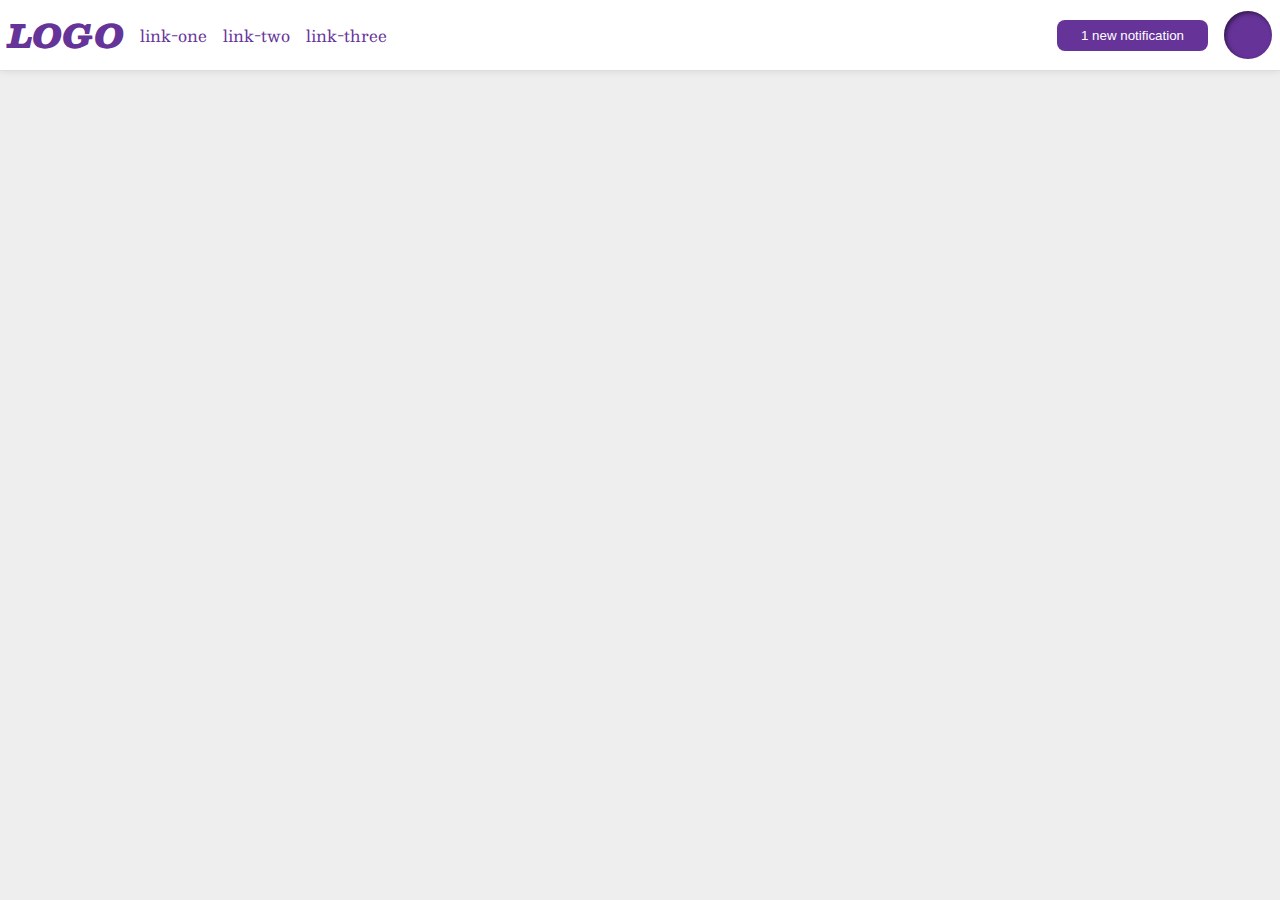
<file: flex/03-flex-header-2/index.html>
<!DOCTYPE html>
<html lang="en">
  <head>
    <meta charset="UTF-8">
    <meta http-equiv="X-UA-Compatible" content="IE=edge">
    <meta name="viewport" content="width=device-width, initial-scale=1.0">
    <title>Flex Header 2</title>
    <link rel="stylesheet" href="style.css">
  </head>
  <body>
    <div class="header">
      <div class = "left">
        <div class="logo">
          LOGO
        </div>
        <ul class="links">
          <li><a href="https://google.com">link-one</a></li>
          <li><a href="https://google.com">link-two</a></li>
          <li><a href="https://google.com">link-three</a></li>
        </ul>
      </div>
      <div class = "right">
      <button class="notifications">
        1 new notification
      </button>
      <div class="profile-image"></div>
      </div>
    </div>
  </body>
</html>
</file>
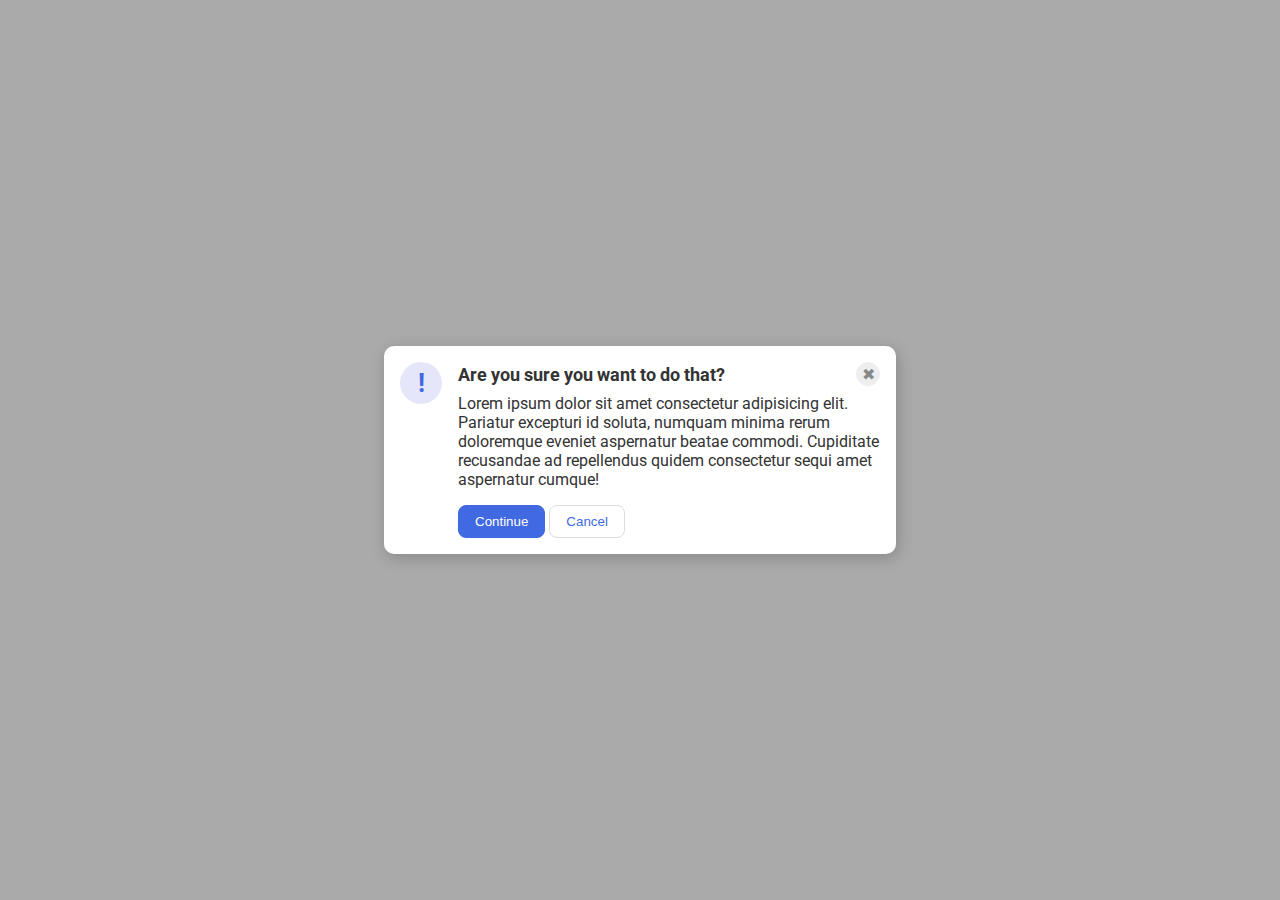
<file: flex/05-flex-modal/index.html>
<!DOCTYPE html>
<html lang="en">
  <head>
    <meta charset="UTF-8">
    <meta http-equiv="X-UA-Compatible" content="IE=edge">
    <meta name="viewport" content="width=device-width, initial-scale=1.0">
    <link rel="stylesheet" href="style.css">
    <title>Modal</title>
  </head>
  <body>
    <div class="modal">
      <div class="icon">!</div>
      <div class = "container">
        <div class="header">Are you sure you want to do that?
        <button class="close-button">✖</button></div>
      
        <div class="text">Lorem ipsum dolor sit amet consectetur adipisicing elit. Pariatur excepturi id soluta, numquam minima rerum doloremque eveniet aspernatur beatae commodi. Cupiditate recusandae ad repellendus quidem consectetur sequi amet aspernatur cumque!</div>
        <button class="continue">Continue</button>
        <button class="cancel">Cancel</button>
      </div>
    </div>
  </body>
</html>
</file>
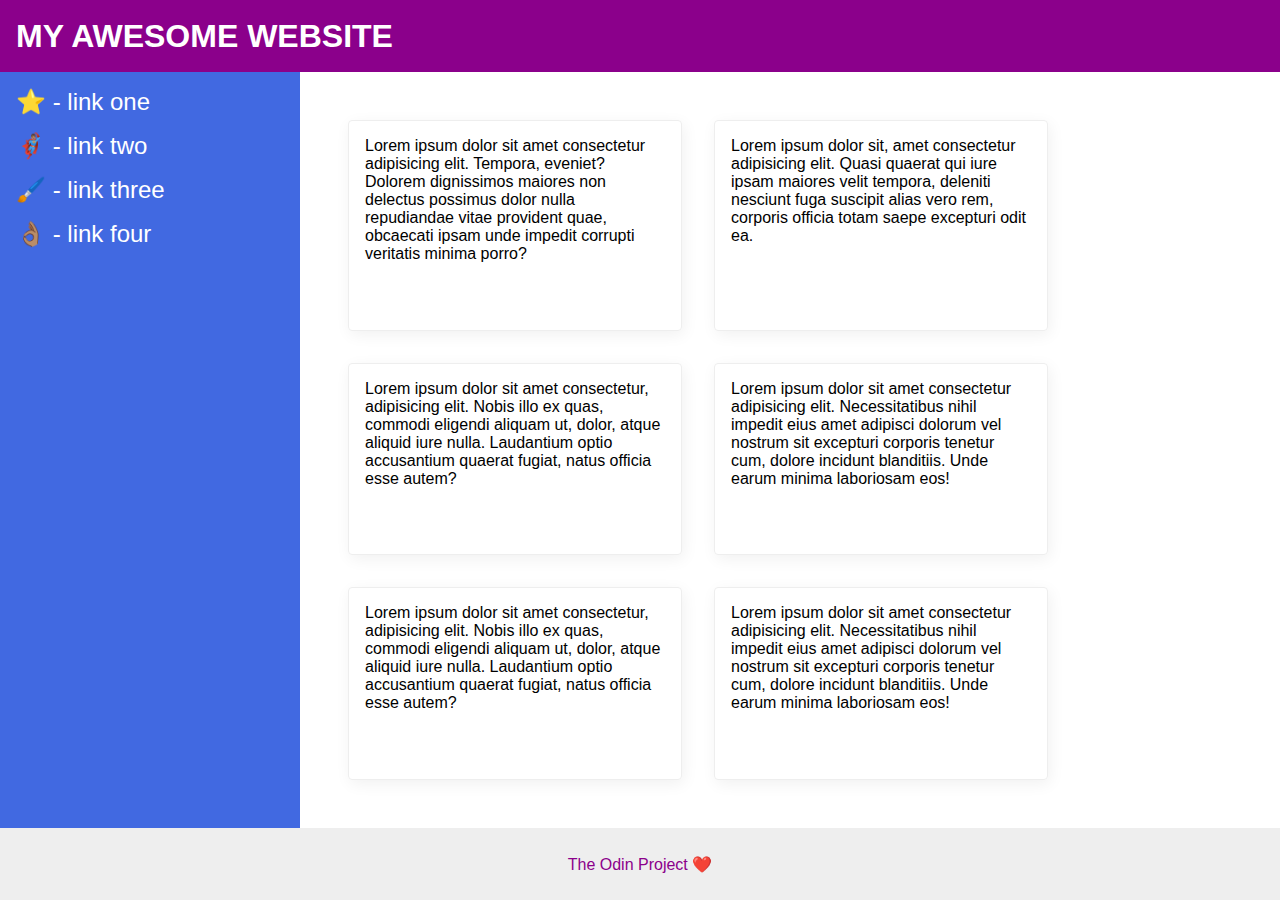
<file: flex/07-flex-layout-2/index.html>
<!DOCTYPE html>
<html lang="en">
  <head>
    <meta charset="UTF-8">
    <meta http-equiv="X-UA-Compatible" content="IE=edge">
    <meta name="viewport" content="width=device-width, initial-scale=1.0">
    <title>The Holy Grail</title>
    <link rel="stylesheet" href="style.css">
  </head>
  <body>
    <div class="header">
      MY AWESOME WEBSITE
    </div>
    <div class = "body">
      <div class="sidebar">
        <ul>
          <li><a href="#">⭐ - link one</a></li>
          <li><a href="#">🦸🏽‍♂️ - link two</a></li>
          <li><a href="#">🖌️ - link three</a></li>
          <li><a href="#">👌🏽 - link four</a></li>
        </ul>
      </div>
      <div class = "container">
        <div class="card">Lorem ipsum dolor sit amet consectetur adipisicing elit. Tempora, eveniet? Dolorem dignissimos maiores non delectus possimus dolor nulla repudiandae vitae provident quae, obcaecati ipsam unde impedit corrupti veritatis minima porro?</div>
        <div class="card">Lorem ipsum dolor sit, amet consectetur adipisicing elit. Quasi quaerat qui iure ipsam maiores velit tempora, deleniti nesciunt fuga suscipit alias vero rem, corporis officia totam saepe excepturi odit ea.</div>
        <div class="card">Lorem ipsum dolor sit amet consectetur, adipisicing elit. Nobis illo ex quas, commodi eligendi aliquam ut, dolor, atque aliquid iure nulla. Laudantium optio accusantium quaerat fugiat, natus officia esse autem?</div>
        <div class="card">Lorem ipsum dolor sit amet consectetur adipisicing elit. Necessitatibus nihil impedit eius amet adipisci dolorum vel nostrum sit excepturi corporis tenetur cum, dolore incidunt blanditiis. Unde earum minima laboriosam eos!</div>
        <div class="card">Lorem ipsum dolor sit amet consectetur, adipisicing elit. Nobis illo ex quas, commodi eligendi aliquam ut, dolor, atque aliquid iure nulla. Laudantium optio accusantium quaerat fugiat, natus officia esse autem?</div>
        <div class="card">Lorem ipsum dolor sit amet consectetur adipisicing elit. Necessitatibus nihil impedit eius amet adipisci dolorum vel nostrum sit excepturi corporis tenetur cum, dolore incidunt blanditiis. Unde earum minima laboriosam eos!</div>
      </div>
    </div>
    <div class="footer">
      The Odin Project ❤️
    </div>
  </body>
</html>
</file>
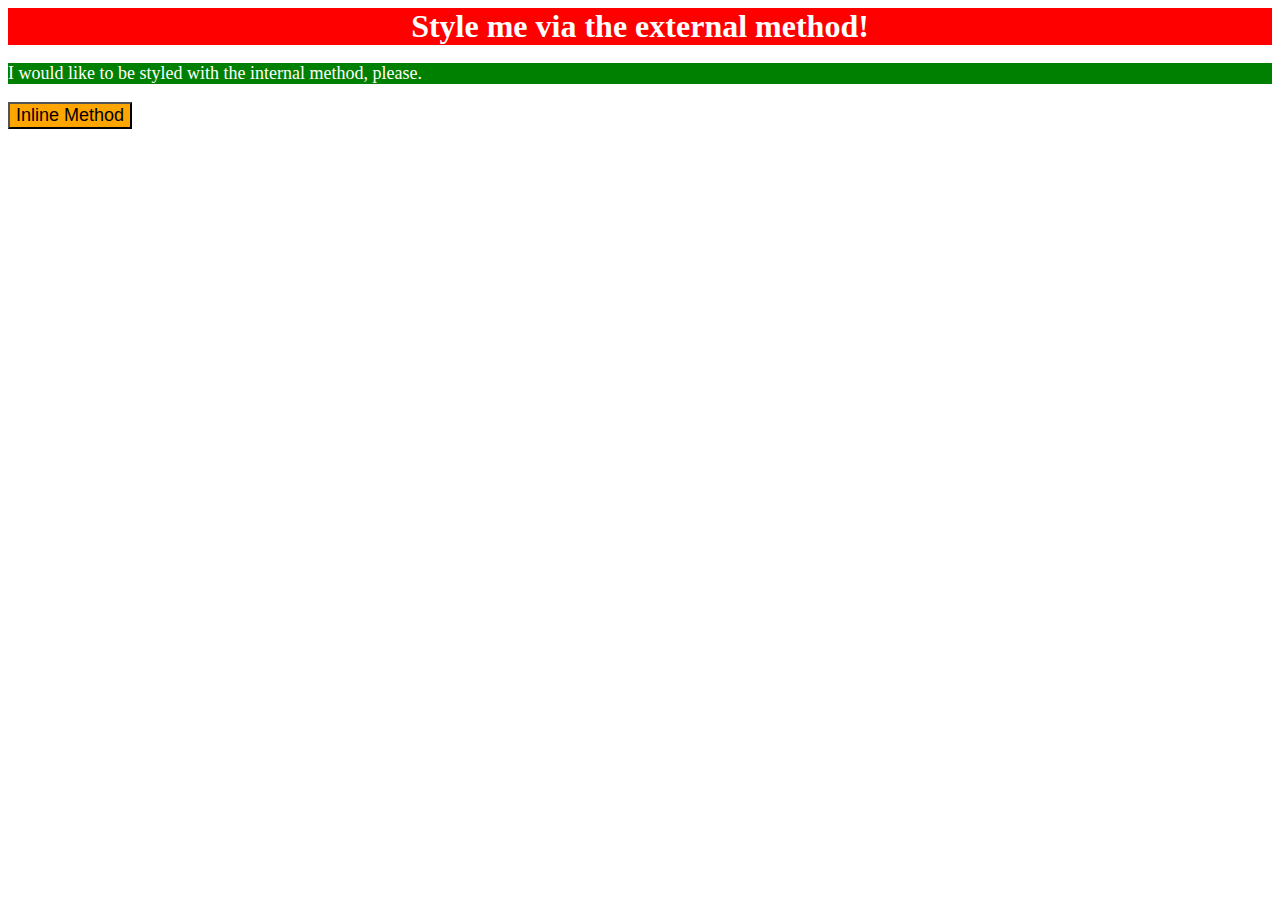
<file: foundations/01-css-methods/index.html>
<!DOCTYPE html>
<html lang="en">
  <head>
    <meta charset="UTF-8">
    <meta http-equiv="X-UA-Compatible" content="IE=edge">
    <meta name="viewport" content="width=device-width, initial-scale=1.0">
    <title>Methods for Adding CSS</title>
    <link rel = "stylesheet" href = "./styles.css">
    <style>
      p{
        background-color:  green;
        color: white;
        font-size: 18px;
      }
    </style>
  </head>
  <body>
    <div>Style me via the external method!</div>
    <p>I would like to be styled with the internal method, please.</p>
    <button style = "background-color: orange; font-size: 18px">Inline Method</button>
  </body>
</html>
</file>
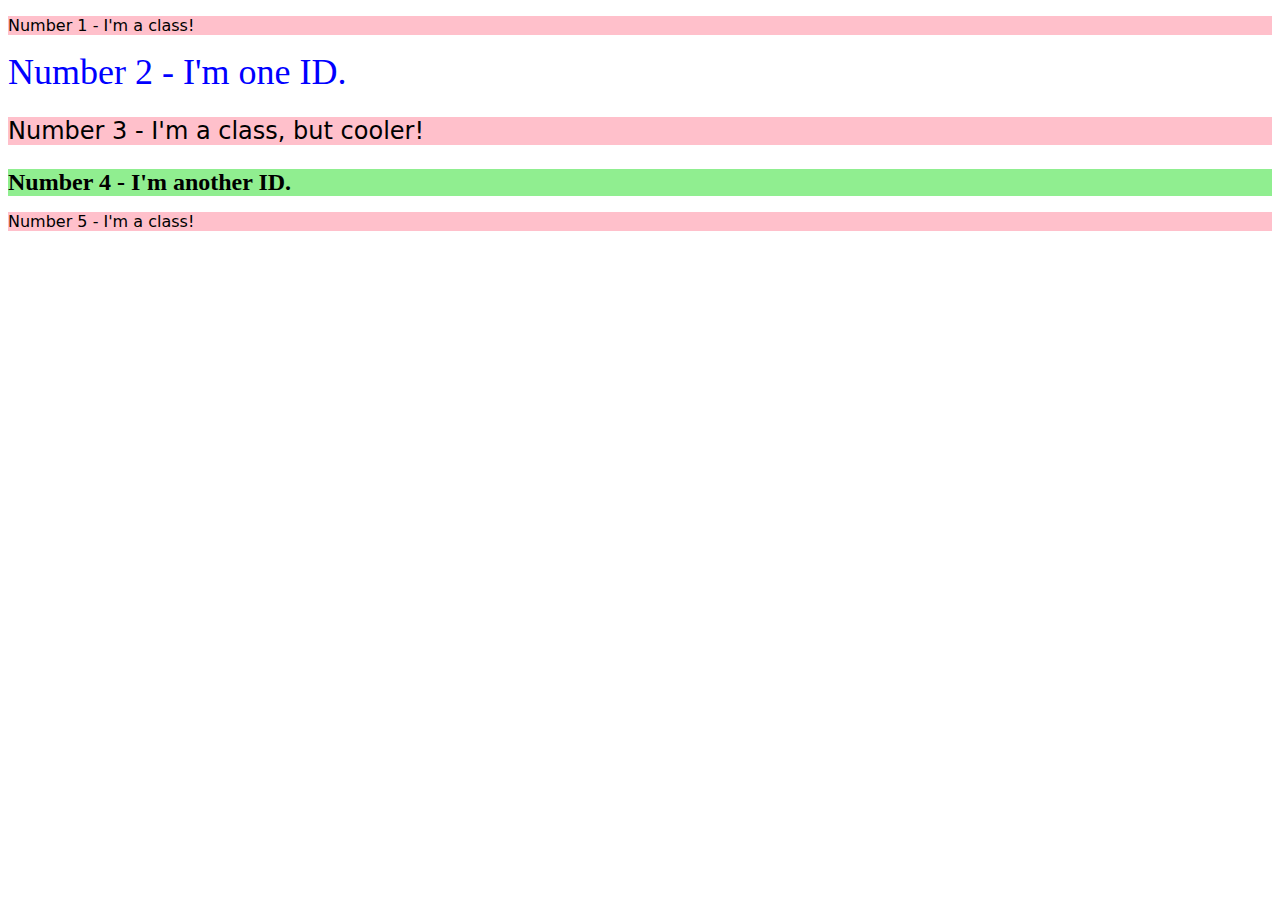
<file: foundations/02-class-id-selectors/index.html>
<!DOCTYPE html>
<html lang="en">
  <head>
    <meta charset="UTF-8">
    <meta http-equiv="X-UA-Compatible" content="IE=edge">
    <meta name="viewport" content="width=device-width, initial-scale=1.0">
    <title>Class and ID Selectors</title>
    <link rel="stylesheet" href="style.css">
  </head>
  <body>
    <p id = "n1">Number 1 - I'm a class!</p>
    <div id = "n2">Number 2 - I'm one ID.</div>
    <p id = "n3">Number 3 - I'm a class, but cooler!</p>
    <div id = "n4">Number 4 - I'm another ID.</div>
    <p id = "n5">Number 5 - I'm a class!</p>
  </body>
</html>
</file>
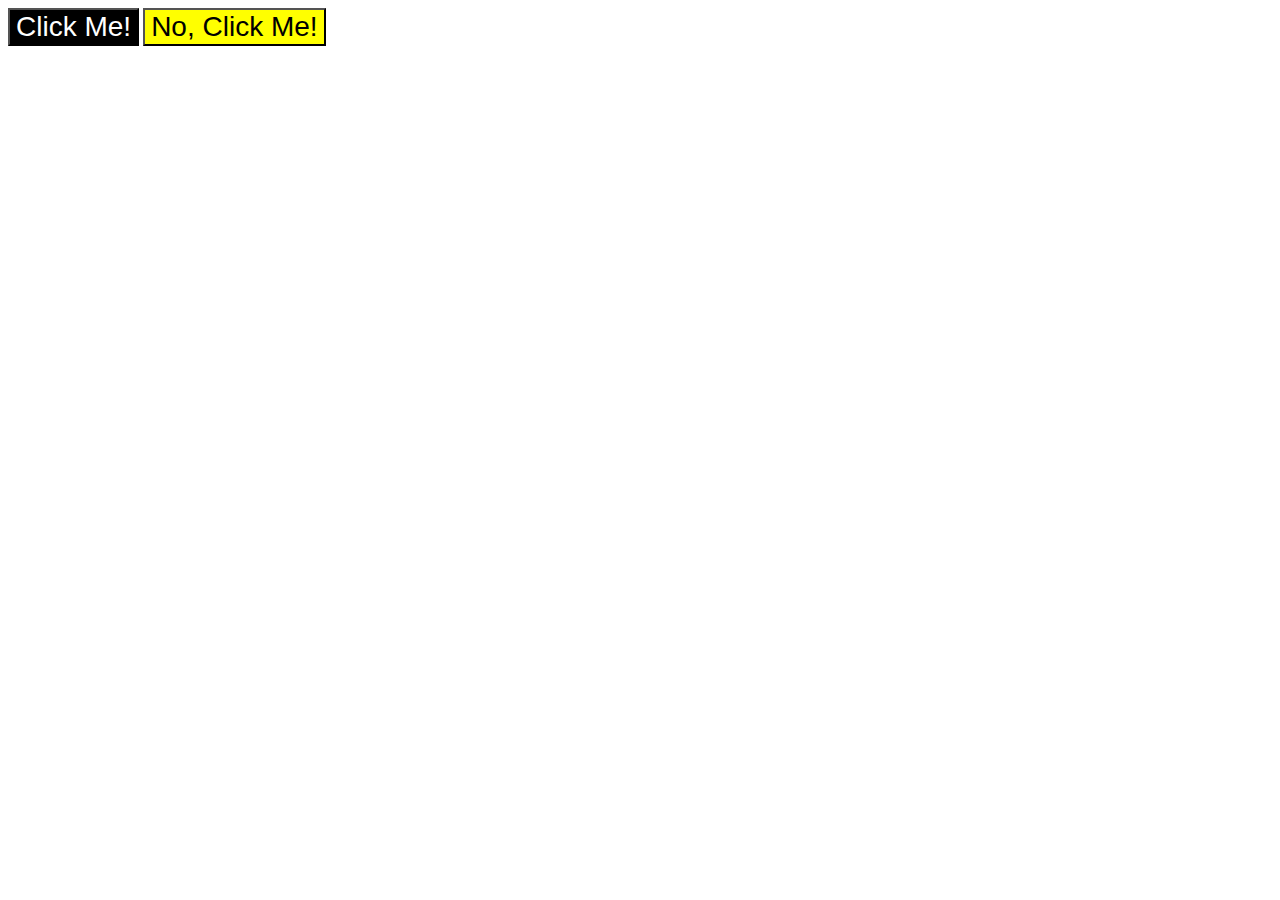
<file: foundations/03-grouping-selectors/index.html>
<!DOCTYPE html>
<html lang="en">
  <head>
    <meta charset="UTF-8">
    <meta http-equiv="X-UA-Compatible" content="IE=edge">
    <meta name="viewport" content="width=device-width, initial-scale=1.0">
    <title>Grouping Selectors</title>
    <link rel="stylesheet" href="style.css">
  </head>
  <body>
    <button class = "both first">Click Me!</button>
    <button class = "both second">No, Click Me!</button>
  </body>
</html>
</file>
<file: flex/03-flex-header-2/style.css>
/* this is some magical font-importing.  
you'll learn about it later. */
@import url('https://fonts.googleapis.com/css2?family=Besley:ital,wght@0,400;1,900&display=swap');

body {
  margin: 0;
  background: #eee;
  font-family: Besley, serif;
}

.header {
  background: white;
  border-bottom: 1px solid #ddd;
  box-shadow: 0 0 8px rgba(0,0,0,.1);
  display: flex;
  justify-content: space-between;
  padding: 8px;
}

.profile-image {
  background: rebeccapurple;
  box-shadow: inset 2px 2px 4px rgba(0,0,0,.5);
  border-radius: 50%;
  width: 48px;
  height:  48px;
}

.logo {
  color: rebeccapurple;
  font-size: 32px;
  font-weight: 900;
  font-style: italic;
}

button {
  border: none;
  border-radius: 8px;
  background: rebeccapurple;
  color: white;
  padding: 8px 24px;
}

a {
  /* this removes the line under our links */
  text-decoration: none;
  color: rebeccapurple;
}

ul {
  list-style-type: none;
  display: flex;
  margin: 0;
  padding: 0;
  gap: 16px;
}

.left,.right{
  display: flex;
  align-items: center;
  gap:16px;
}
</file>
<file: flex/05-flex-modal/style.css>
@import url('https://fonts.googleapis.com/css2?family=Roboto:wght@400;700&display=swap');

html, body {
  height: 100%;
}

body {
  font-family: Roboto, sans-serif;
  margin: 0;
  background: #aaa;
  color: #333;
  /* I'll give you this one for free lol */
  display: flex;
  align-items: center;
  justify-content: center;
}

.modal {
  background: white;
  width: 480px;
  border-radius: 10px;
  box-shadow: 2px 4px 16px rgba(0,0,0,.2);
  display: flex;
  gap: 16px;
  padding: 16px;
}

.icon {
  color: royalblue;
  font-size: 26px;
  font-weight: 700;
  background: lavender;
  width: 42px;
  height: 42px;
  border-radius: 50%;
  display: flex;
  align-items: center;
  justify-content: center;
  flex-shrink: 0;
}

.close-button {
  background: #eee;
  border-radius: 50%;
  color: #888;
  font-weight: 400;
  font-size: 16px;
  height: 24px;
  width: 24px;
  display: flex;
  align-items: center;
  justify-content: center;
  border: 1px solid #eee;
  padding: 0;
}

button {
  cursor: pointer;
  padding: 8px 16px;
  border-radius: 8px;
}

button.continue {
  background: royalblue;
  border: 1px solid royalblue;
  color: white;
}

button.cancel {
  background: white;
  border: 1px solid #ddd;
  color: royalblue;
}

.header{
  display: flex;
  align-items: center;
  justify-content: space-between;
  font-size: 18px;
  font-weight: 700;
  margin-bottom: 8px;
}

.text{
  margin-bottom: 16px;
}
</file>
<file: flex/07-flex-layout-2/style.css>
body {
  font-family: -apple-system, BlinkMacSystemFont, 'Segoe UI', Roboto, Oxygen, Ubuntu, Cantarell, 'Open Sans', 'Helvetica Neue', sans-serif;
  margin: 0;
  min-height: 100vh;
}

.header {
  height: 72px;
  background: darkmagenta;
  color: white;
}

.footer {
  height: 72px;
  background: #eee;
  color: darkmagenta;
}

.sidebar {
  width: 300px;
  background: royalblue;
  box-sizing: border-box;
}

.card {
  border: 1px solid #eee;
  box-shadow: 2px 4px 16px rgba(0,0,0,.06);
  border-radius: 4px;
}

/* SOLUTION */

body {
  display: flex;
  flex-direction: column;
}

.header {
  display: flex;
  align-items: center;
  padding: 0 16px;
  font-size: 32px;
  font-weight: 900;
}

.body {
  flex: 1;
  display: flex;
}

.sidebar {
  flex-shrink: 0;
  padding: 16px;
}

ul {
  list-style-type: none;
  margin: 0;
  padding: 0;
}

li {
  margin-bottom: 16px;
}

a {
  color: white;
  text-decoration: none;
  font-size: 24px;
}

.container {
  padding: 48px;
  display: flex;
  flex-wrap: wrap;
  gap: 32px;
}

.card {
  padding: 16px;
  width: 300px;
}

.footer {
  display: flex;
  align-items: center;
  justify-content: center;
}
</file>
<file: foundations/01-css-methods/styles.css>
div{
    background-color: red;
    color: white;
    text-align: center;
    font-size: 32px;
    font-weight: bold;
}
</file>
<file: foundations/02-class-id-selectors/style.css>
#n1{
    background-color: pink; 
    font-family: Verdana, DejaVu Sans, sans-serif;
}

#n2{
    color: blue;
    font-size: 36px;
}

#n3{
    background-color: pink; 
    font-family: Verdana, DejaVu Sans, sans-serif;
    font-size: 24px;
}

#n4{
    background-color: lightgreen;
    font-size: 24px;
    font-weight: bold;
}

#n5{
    background-color: pink; 
    font-family: Verdana, DejaVu Sans, sans-serif;
}
</file>
<file: foundations/03-grouping-selectors/style.css>
.both{
    font-size: 28px;
    font-family: Helvetica, 'Times New Roman', sans-serif;
}

.first{
    background-color: black;
    color: white;
}

.second{
    background-color: yellow;
}
</file>
